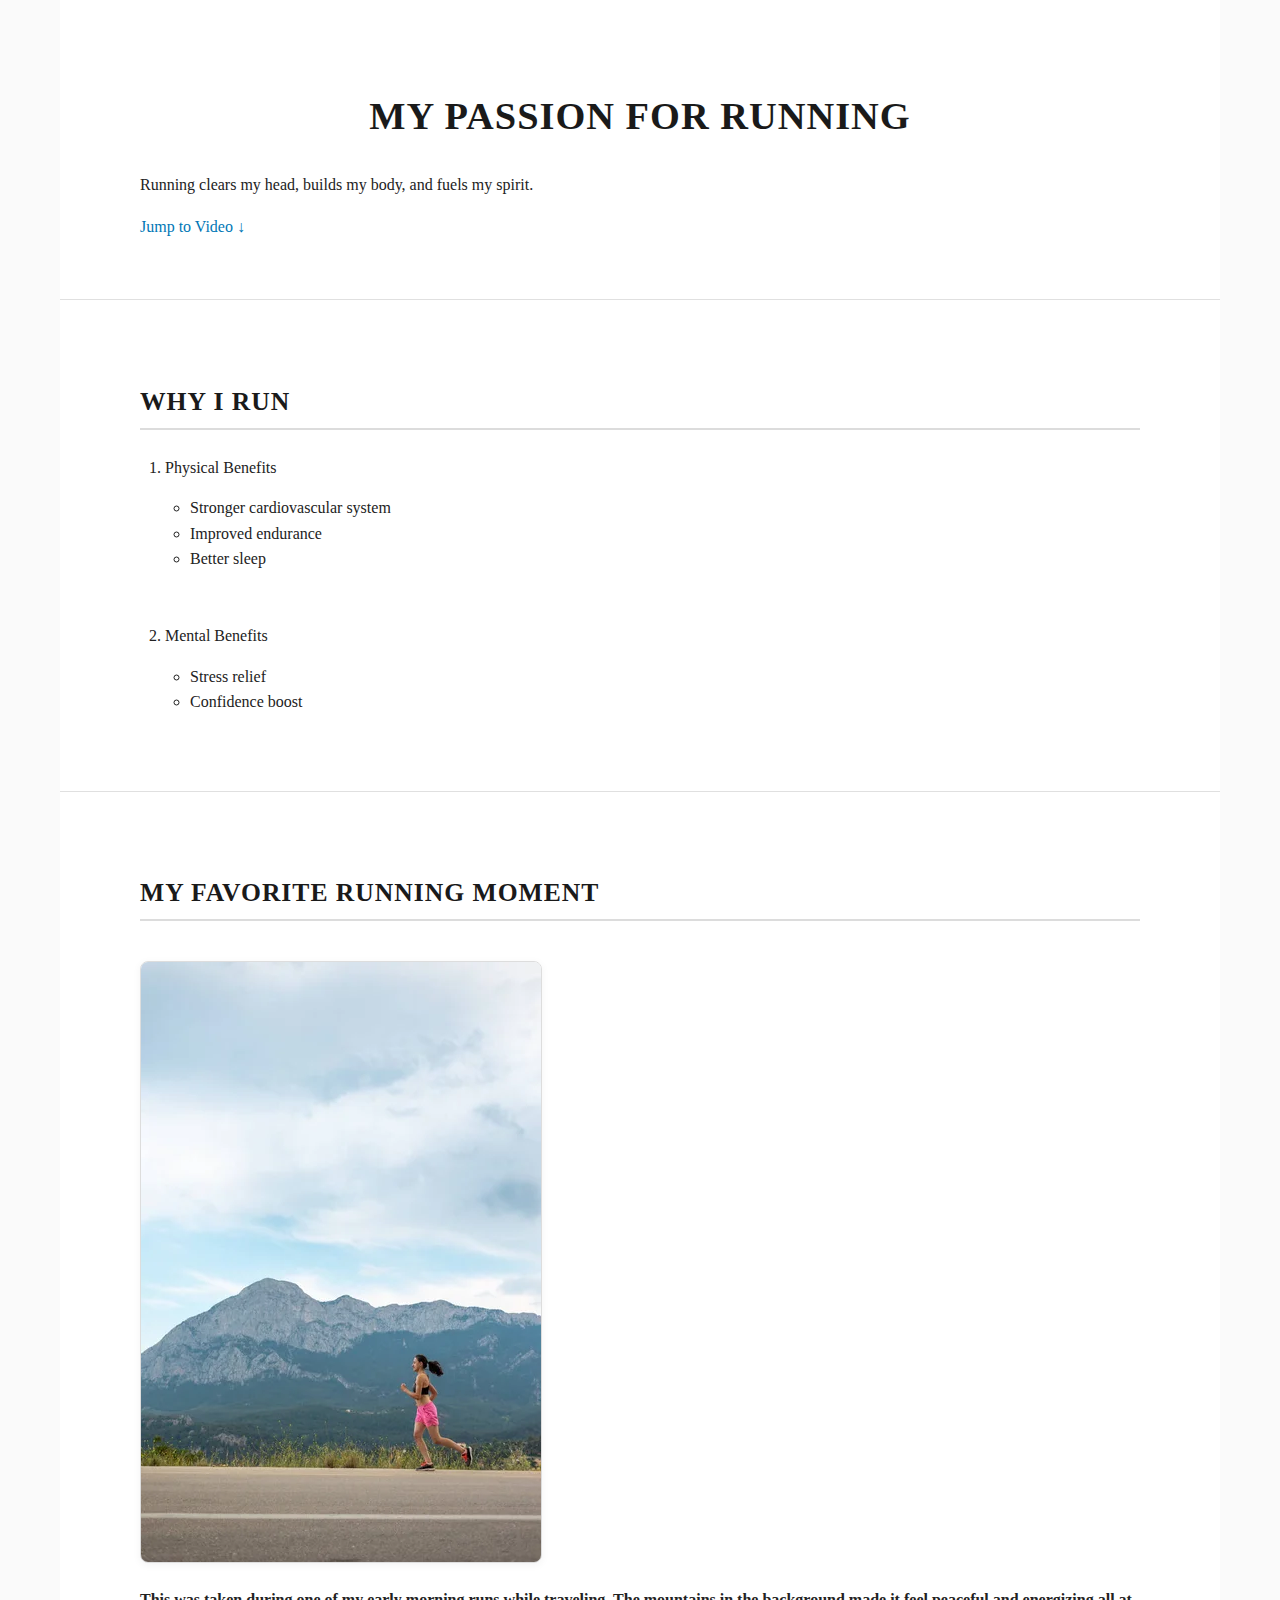
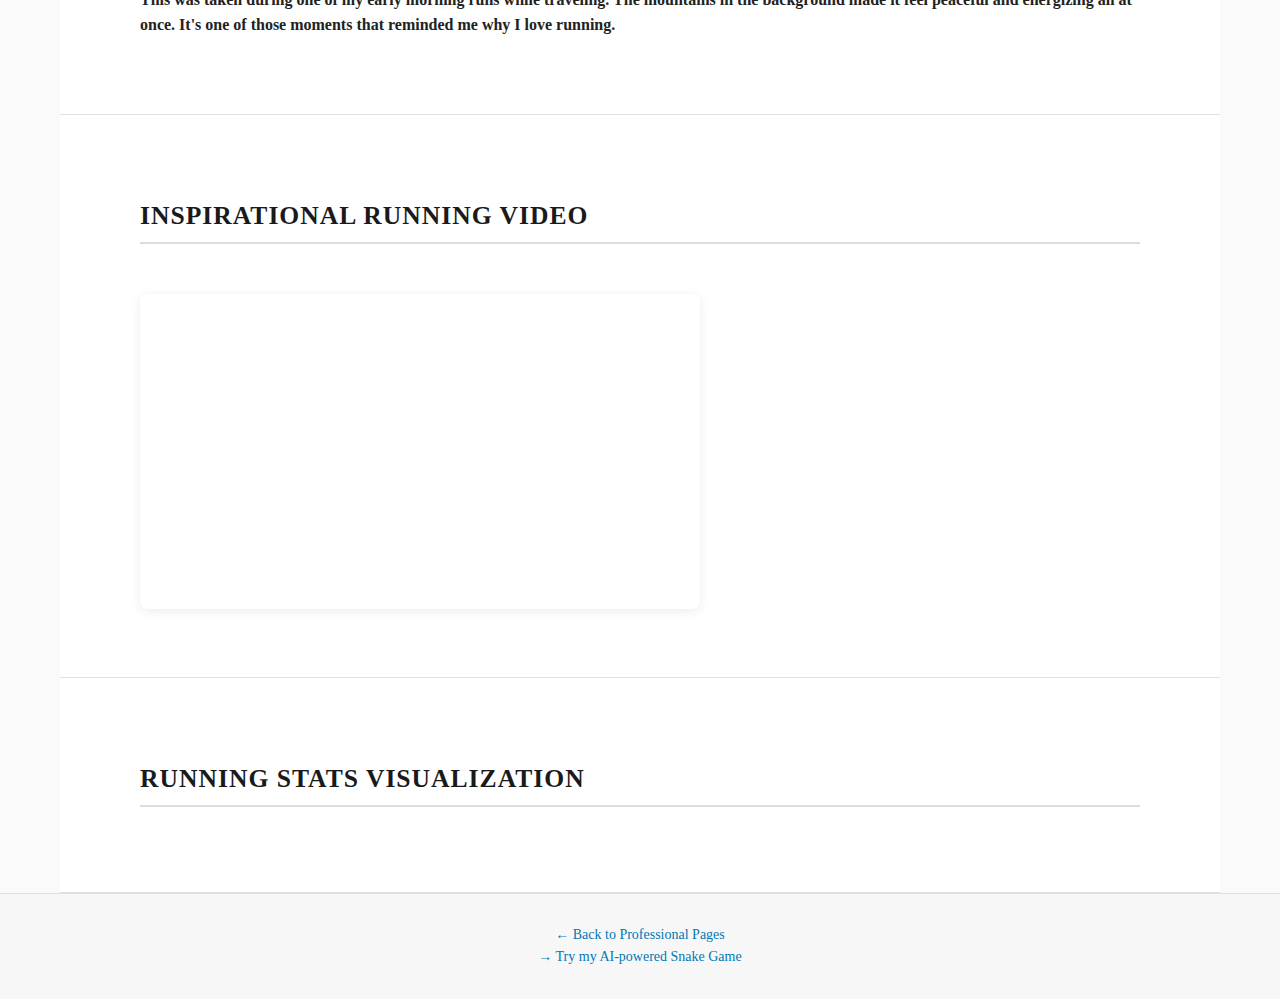
<file: scratch.html>
<!DOCTYPE html>
<html lang="en">
<head>
  <meta charset="UTF-8" />
  <meta name="viewport" content="width=device-width, initial-scale=1.0" />
  <title>My Passion for Running</title>
  <link rel="stylesheet" href="css/scratch.css">
</head>
<body>

  <div class="section" id="top">
    <h1>My Passion for Running</h1>
    <p>Running clears my head, builds my body, and fuels my spirit.</p>
    <a href="#youtube">Jump to Video ↓</a>
  </div>

  <div class="section">
    <h2>Why I Run</h2>
    <ol>
      <li>Physical Benefits
        <ul>
          <li>Stronger cardiovascular system</li>
          <li>Improved endurance</li>
          <li>Better sleep</li>
        </ul>
      </li>
      <br>
      <br>
      <li>Mental Benefits
        <ul>
          <li>Stress relief</li>
          <li>Confidence boost</li>
        </ul>
      </li>
    </ol>
  </div>

  <div class="section">
    <h2>My Favorite Running Moment</h2>
    <img src="assets/img/running.jpg" alt="Running by the mountains" />
    <p><strong>This was taken during one of my early morning runs while traveling. The mountains in the background made it feel peaceful and energizing all at once. It's one of those moments that reminded me why I love running.</strong></p>
  </div>

  <div class="section" id="youtube">
    <h2>Inspirational Running Video</h2>
    <iframe width="560" height="315" src="https://www.youtube.com/embed/YaZxTzZ6BAo" 
      title="YouTube video player" frameborder="0" allowfullscreen></iframe>
  </div>

  <div class="section">
    <h2>Running Stats Visualization</h2>
      
        <div class='tableauPlaceholder' id='viz1744918116600' style='position: relative'>
          <noscript>
            <a href='#'>
              <img alt='Running Tracks' src='https://public.tableau.com/static/images/My/MyRunningTracks/RunningTracks/1_rss.png' style='border: none' />
            </a>
          </noscript>
          <object class='tableauViz' style='display:none;'>
            <param name='host_url' value='https%3A%2F%2Fpublic.tableau.com%2F' />
            <param name='embed_code_version' value='3' />
            <param name='site_root' value='' />
            <param name='name' value='MyRunningTracks/RunningTracks' />
            <param name='tabs' value='no' />
            <param name='toolbar' value='yes' />
            <param name='static_image' value='https://public.tableau.com/static/images/My/MyRunningTracks/RunningTracks/1.png' />
            <param name='animate_transition' value='yes' />
            <param name='display_static_image' value='yes' />
            <param name='display_spinner' value='yes' />
            <param name='display_overlay' value='yes' />
            <param name='display_count' value='yes' />
            <param name='language' value='en-US' />
          </object>
        </div>
      
        <script type='text/javascript'>
          var divElement = document.getElementById('viz1744918116600');
          var vizElement = divElement.getElementsByTagName('object')[0];
          if (divElement.offsetWidth > 800) {
            vizElement.style.width = '1000px';
            vizElement.style.height = '1727px';
          } else if (divElement.offsetWidth > 500) {
            vizElement.style.width = '1000px';
            vizElement.style.height = '1727px';
          } else {
            vizElement.style.width = '100%';
            vizElement.style.height = '3977px';
          }
          var scriptElement = document.createElement('script');
          scriptElement.src = 'https://public.tableau.com/javascripts/api/viz_v1.js';
          vizElement.parentNode.insertBefore(scriptElement, vizElement);
        </script>
      </div>
      

  <footer>
    <a href="index.html">← Back to Professional Pages</a>
    <br>
    <a href="webapp.html">→ Try my AI-powered Snake Game</a>
  </footer>

</body>

</html>
</file>
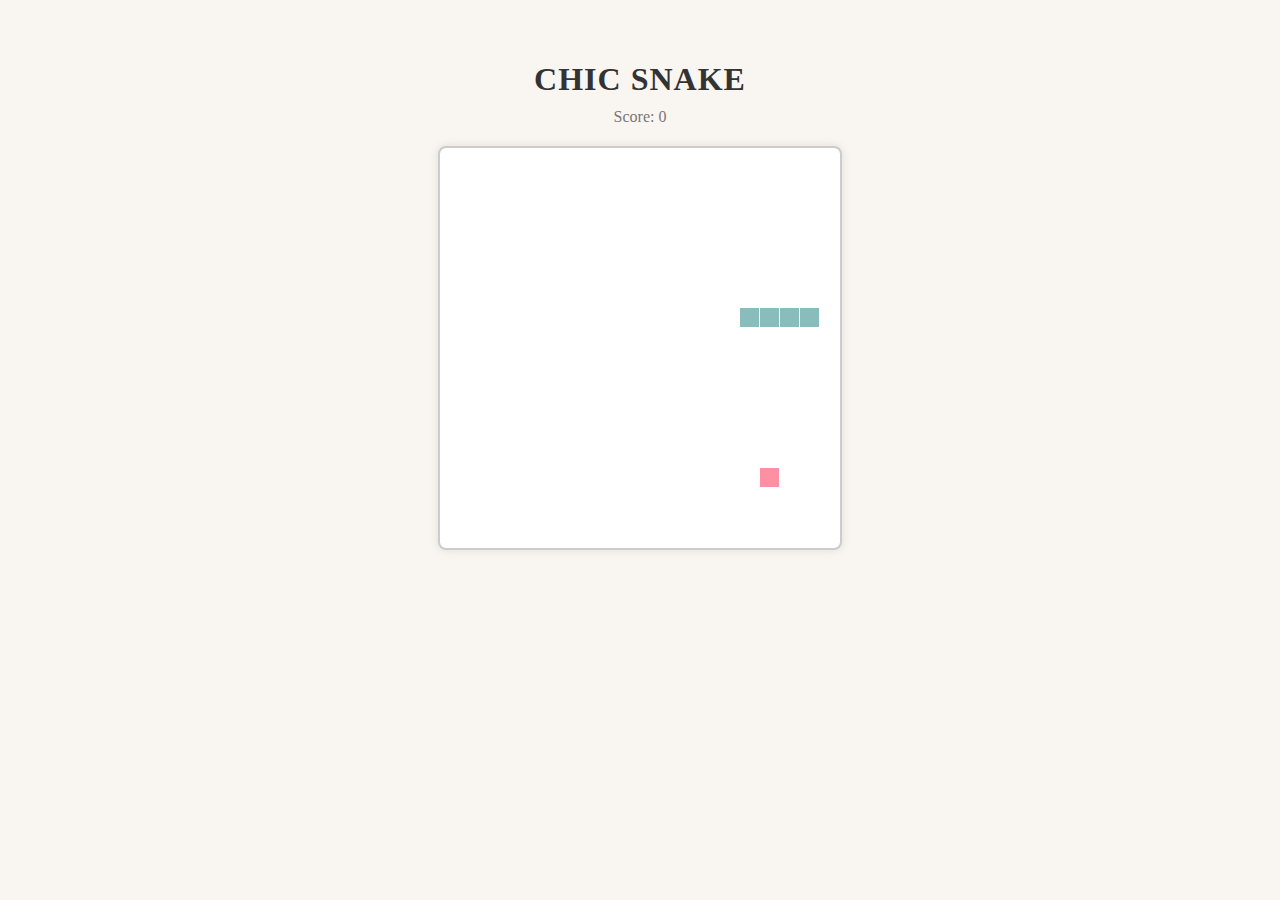
<file: webapp.html>
<!DOCTYPE html>
<html lang="en">
<head>
  <meta charset="UTF-8" />
  <meta name="viewport" content="width=device-width, initial-scale=1.0"/>
  <title>Chic Snake Game</title>
  <style>
    body {
      font-family: 'Georgia', serif;
      background-color: #f9f6f2;
      color: #333;
      text-align: center;
      margin: 0;
      padding: 40px 20px;
    }

    h1 {
      font-size: 2rem;
      margin-bottom: 10px;
      text-transform: uppercase;
      letter-spacing: 1px;
    }

    #score {
      font-size: 1rem;
      margin-bottom: 20px;
      color: #777;
    }

    canvas {
      border: 2px solid #ccc;
      background-color: #fff;
      border-radius: 8px;
      box-shadow: 0 0 10px rgba(0,0,0,0.1);
    }

    .flash {
      animation: flashRed 0.3s;
    }

    @keyframes flashRed {
      0%   { background-color: #f9f6f2; }
      50%  { background-color: #ffcccc; }
      100% { background-color: #f9f6f2; }
    }
  </style>
</head>
<body>

  <h1>Chic Snake</h1>
  <div id="score">Score: 0</div>
  <canvas id="gameCanvas" width="400" height="400"></canvas>

  <script>
    const canvas = document.getElementById("gameCanvas");
    const ctx = canvas.getContext("2d");
    const scoreDisplay = document.getElementById("score");

    const grid = 20;
    let count = 0;
    let score = 0;
    let highScore = 0;

    let snake = {
      x: 160,
      y: 160,
      dx: grid,
      dy: 0,
      cells: [],
      maxCells: 4
    };

    let apple = {
      x: 320,
      y: 320
    };

    function getRandomInt(min, max) {
      return Math.floor(Math.random() * (max - min)) + min;
    }

    function resetGame() {
      score = 0;
      snake.x = 160;
      snake.y = 160;
      snake.cells = [];
      snake.maxCells = 4;
      snake.dx = grid;
      snake.dy = 0;
      apple.x = getRandomInt(0, 20) * grid;
      apple.y = getRandomInt(0, 20) * grid;
      document.body.classList.add('flash');
      setTimeout(() => {
        document.body.classList.remove('flash');
      }, 300);
    }

    function gameLoop() {
      requestAnimationFrame(gameLoop);
      if (++count < 4) return;
      count = 0;
      ctx.clearRect(0, 0, canvas.width, canvas.height);

      snake.x += snake.dx;
      snake.y += snake.dy;

      if (snake.x < 0) snake.x = canvas.width - grid;
      else if (snake.x >= canvas.width) snake.x = 0;
      if (snake.y < 0) snake.y = canvas.height - grid;
      else if (snake.y >= canvas.height) snake.y = 0;

      snake.cells.unshift({ x: snake.x, y: snake.y });
      if (snake.cells.length > snake.maxCells) snake.cells.pop();

      // Draw apple
      ctx.fillStyle = "#FF8FA3"; // muted coral
      ctx.fillRect(apple.x, apple.y, grid - 1, grid - 1);

      // Draw snake
      ctx.fillStyle = "#88BDBC"; // dusty teal
      snake.cells.forEach(cell => {
        ctx.fillRect(cell.x, cell.y, grid - 1, grid - 1);
      });

      snake.cells.forEach((cell, index) => {
        if (cell.x === apple.x && cell.y === apple.y) {
          snake.maxCells++;
          score++;
          scoreDisplay.textContent = `Score: ${score}`;
          apple.x = getRandomInt(0, 20) * grid;
          apple.y = getRandomInt(0, 20) * grid;
        }

        for (let i = index + 1; i < snake.cells.length; i++) {
          if (cell.x === snake.cells[i].x && cell.y === snake.cells[i].y) {
            if (score > highScore) {
              highScore = score;
              alert(`New high score: ${highScore}!`);
            } else {
              alert(`Game over! Your score: ${score}`);
            }
            resetGame();
          }
        }
      });
    }

    document.addEventListener("keydown", e => {
      if (e.key === "ArrowLeft" && snake.dx === 0) {
        snake.dx = -grid;
        snake.dy = 0;
      } else if (e.key === "ArrowUp" && snake.dy === 0) {
        snake.dy = -grid;
        snake.dx = 0;
      } else if (e.key === "ArrowRight" && snake.dx === 0) {
        snake.dx = grid;
        snake.dy = 0;
      } else if (e.key === "ArrowDown" && snake.dy === 0) {
        snake.dy = grid;
        snake.dx = 0;
      }
    });

    requestAnimationFrame(gameLoop);
  </script>
</body>
</html>
</file>
<file: css/scratch.css>
body {
    font-family: 'Georgia', 'Times New Roman', serif;
    background-color: #fafafa;
    color: #222;
    margin: 0;
    padding: 0;
    line-height: 1.6;
  }
  
  .section {
    padding: 60px 80px;
    border-bottom: 1px solid #e0e0e0;
    background-color: white;
    max-width: 1000px;
    margin: auto;
  }
  
  h1, h2 {
    text-transform: uppercase;
    font-weight: 600;
    letter-spacing: 1px;
    margin-bottom: 25px;
    color: #1a1a1a;
  }
  
  h1 {
    font-size: 2.4em;
    text-align: center;
  }
  
  h2 {
    font-size: 1.6em;
    border-bottom: 2px solid #dcdcdc;
    padding-bottom: 5px;
  }
  
  ol, ul {
    padding-left: 25px;
    margin-top: 15px;
  }
  
  img {
    max-width: 100%;
    height: auto;
    margin-top: 15px;
    border: 1px solid #ddd;
    border-radius: 8px;
    box-shadow: 0 2px 8px rgba(0,0,0,0.05);
  }
  
  iframe, object {
    margin-top: 25px;
    border: none;
    box-shadow: 0 2px 12px rgba(0,0,0,0.08);
    border-radius: 8px;
  }
  
  footer {
    text-align: center;
    padding: 30px;
    font-size: 14px;
    color: #777;
    border-top: 1px solid #e0e0e0;
    background-color: #f7f7f7;
  }
  
  a {
    color: #0077b6;
    text-decoration: none;
    transition: all 0.3s ease;
  }
  
  a:hover {
    color: #005f8c;
    text-decoration: underline;
  }
</file>
